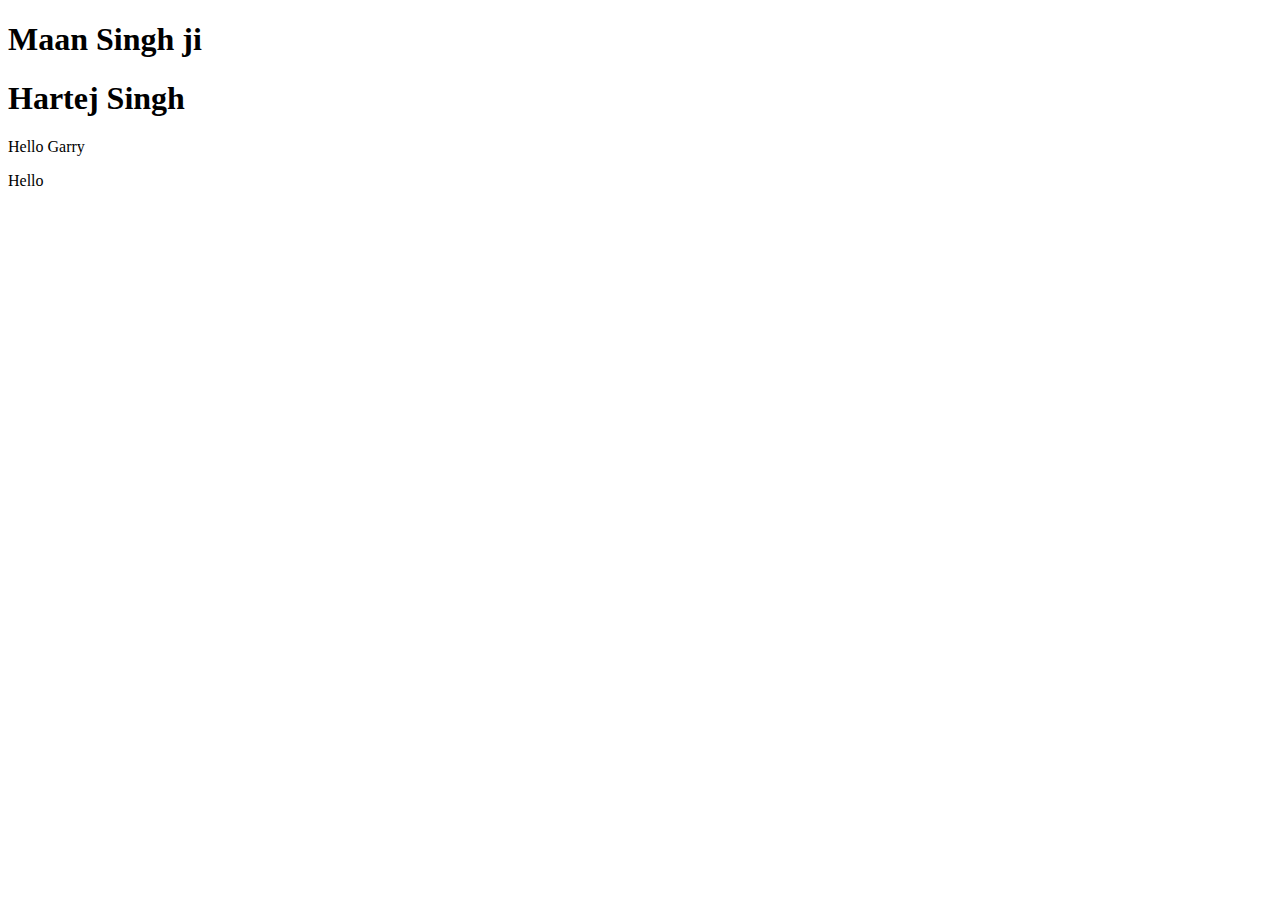
<file: index.html>
<!DOCTYPE html>
<html lang="en">
<head>
    <meta charset="UTF-8">
    <meta name="viewport" content="width=device-width, initial-scale=1.0">
    <title>Document</title>
</head>
<body>
    <h1> Maan Singh ji</h1>
 <h1>     Hartej Singh</h1>
    <p> Hello Garry </p>
    <p> Hello </p>

</body>
</html>
</file>
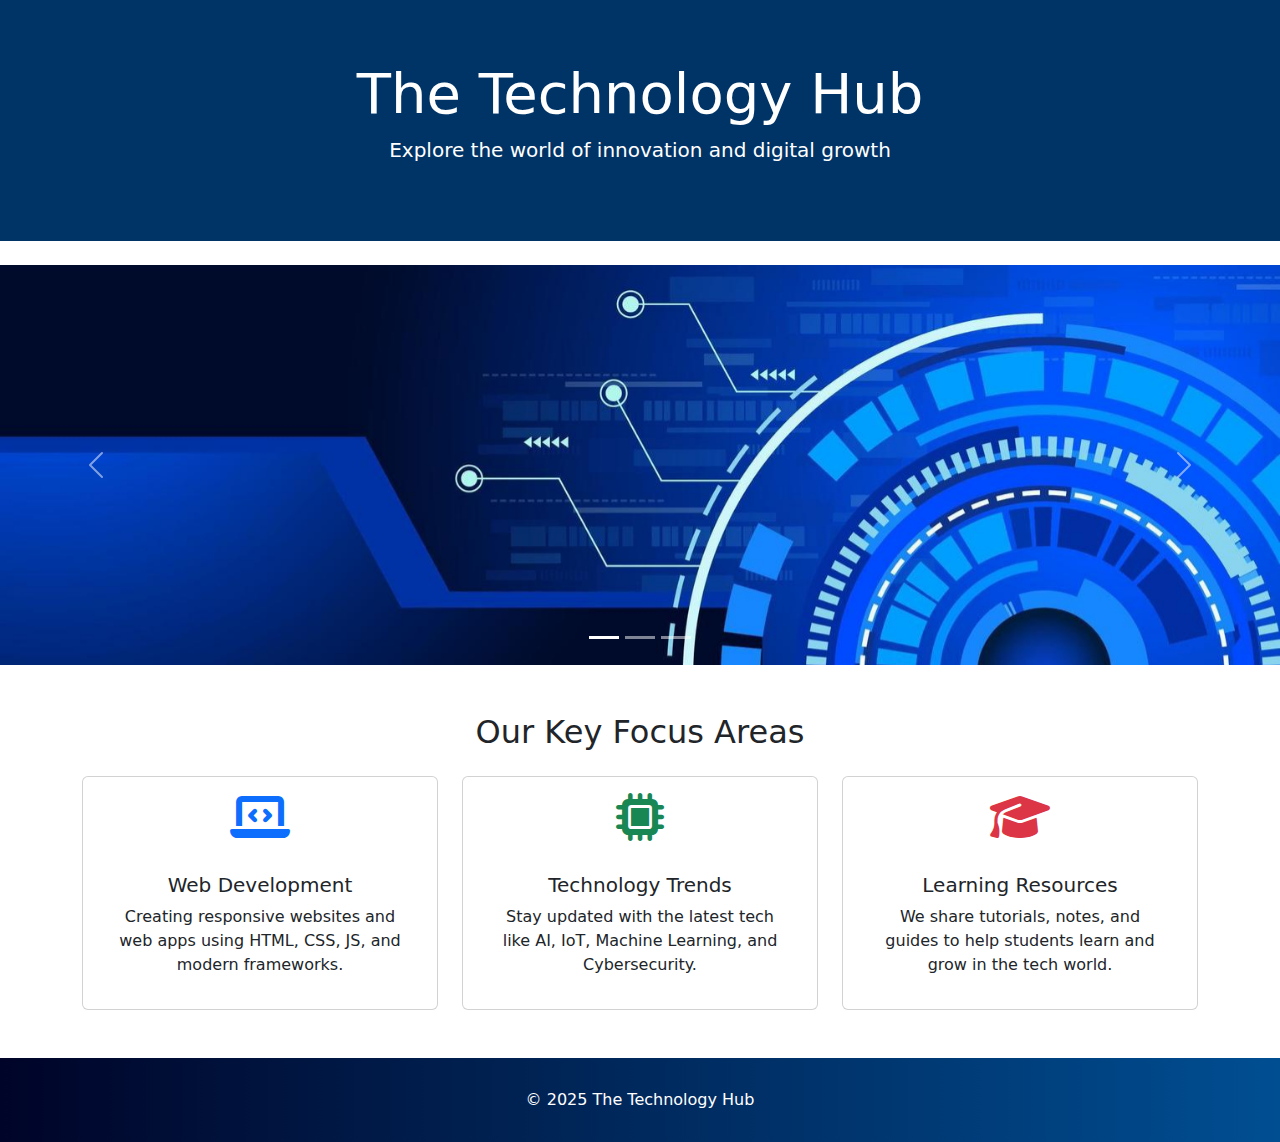
<file: bootstarp/bootstrap_practice_page.html>
<!DOCTYPE html>
<html lang="en">
  <head>
    <meta charset="UTF-8" />
    <meta name="viewport" content="width=device-width, initial-scale=1" />
    <title>The Technology Hub</title>

    <link
      href="https://cdn.jsdelivr.net/npm/bootstrap@5.3.3/dist/css/bootstrap.min.css"
      rel="stylesheet"
    />

    <link
      rel="stylesheet"
      href="https://cdnjs.cloudflare.com/ajax/libs/font-awesome/6.5.0/css/all.min.css"
    />

    <style>
      .header {
        background: #003366;
        color: white;
        padding: 60px 0;
        text-align: center;
      }

      .carousel-inner {
        height: 400px;
      }

      .carousel-inner img {
        object-fit: cover;
      }

      .card:hover {
        transform: scale(1.03);
        transition: 0.3s ease-in-out;
        box-shadow: 0 8px 20px rgba(0, 0, 0, 0.15);
      }

      footer {
        background: linear-gradient(to right, #000428, #004e92);
        color: white;
        padding: 30px 0;
      }

      footer p {
        margin: 0;
        font-size: 16px;
      }
    </style>
  </head>
  <body>
    <div class="container-fluid header">
      <h1 class="display-4">The Technology Hub</h1>
      <p class="lead">Explore the world of innovation and digital growth</p>
    </div>

    <div id="demo" class="carousel slide mt-4" data-bs-ride="carousel">
      <div class="carousel-indicators">
        <button
          type="button"
          data-bs-target="#demo"
          data-bs-slide-to="0"
          class="active"
          aria-label="Slide 1"
        ></button>
        <button
          type="button"
          data-bs-target="#demo"
          data-bs-slide-to="1"
          aria-label="Slide 2"
        ></button>
        <button
          type="button"
          data-bs-target="#demo"
          data-bs-slide-to="2"
          aria-label="Slide 3"
        ></button>
      </div>

      <div class="carousel-inner">
        <div class="carousel-item active">
          <img
            src="bootstrap_practice_images/tech1.jpg"
            class="d-block w-100 h-100"
            alt="Slide 1"
          />
        </div>
        <div class="carousel-item">
          <img
            src="bootstrap_practice_images/tech2.jpg"
            class="d-block w-100 h-100"
            alt="Slide 2"
          />
        </div>
        <div class="carousel-item">
          <img
            src="bootstrap_practice_images/tech3.avif"
            class="d-block w-100 h-100"
            alt="Slide 3"
          />
        </div>
      </div>

      <button
        class="carousel-control-prev"
        type="button"
        data-bs-target="#demo"
        data-bs-slide="prev"
      >
        <span class="carousel-control-prev-icon"></span>
      </button>
      <button
        class="carousel-control-next"
        type="button"
        data-bs-target="#demo"
        data-bs-slide="next"
      >
        <span class="carousel-control-next-icon"></span>
      </button>
    </div>

    <div class="container my-5">
      <h2 class="text-center mb-4">Our Key Focus Areas</h2>
      <div class="row g-4">
        <div class="col-md-4">
          <div class="card h-100 text-center p-3">
            <i class="fas fa-laptop-code fa-3x text-primary mb-3"></i>
            <div class="card-body">
              <h5 class="card-title">Web Development</h5>
              <p class="card-text">
                Creating responsive websites and web apps using HTML, CSS, JS,
                and modern frameworks.
              </p>
            </div>
          </div>
        </div>
        <div class="col-md-4">
          <div class="card h-100 text-center p-3">
            <i class="fas fa-microchip fa-3x text-success mb-3"></i>
            <div class="card-body">
              <h5 class="card-title">Technology Trends</h5>
              <p class="card-text">
                Stay updated with the latest tech like AI, IoT, Machine
                Learning, and Cybersecurity.
              </p>
            </div>
          </div>
        </div>
        <div class="col-md-4">
          <div class="card h-100 text-center p-3">
            <i class="fas fa-graduation-cap fa-3x text-danger mb-3"></i>
            <div class="card-body">
              <h5 class="card-title">Learning Resources</h5>
              <p class="card-text">
                We share tutorials, notes, and guides to help students learn and
                grow in the tech world.
              </p>
            </div>
          </div>
        </div>
      </div>
    </div>
    <script src="https://cdn.jsdelivr.net/npm/bootstrap@5.3.3/dist/js/bootstrap.bundle.min.js"></script>

    <footer class="text-center mt-5">
      <div class="container">
        <p>&copy; 2025 The Technology Hub</p>
      </div>
    </footer>
  </body>
</html>
</file>
